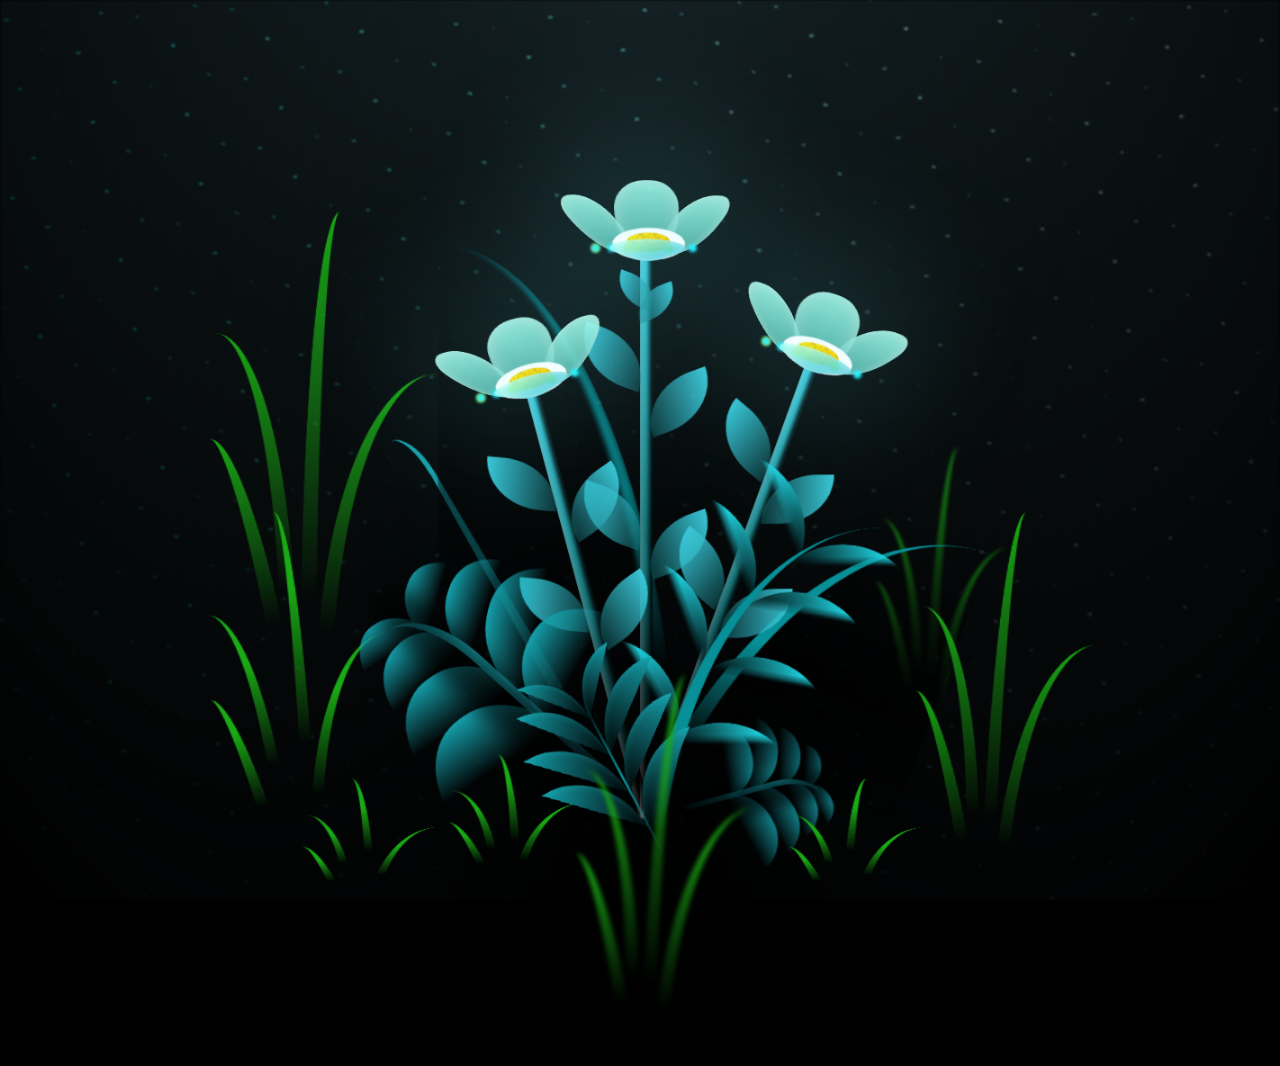
<file: index.html>
<!DOCTYPE html>
<html lang="en">
<head>
    <meta charset="UTF-8">
    <meta name="viewport" content="width=device-width, initial-scale=1.0">
    <title>Document</title>
    <link rel="stylesheet" href="style.css">
</head>
<body class="not-loaded">
    <div class="night"></div>
    <div class="flowers">
      <div class="flower flower--1">
        <div class="flower__leafs flower__leafs--1">
          <div class="flower__leaf flower__leaf--1"></div>
          <div class="flower__leaf flower__leaf--2"></div>
          <div class="flower__leaf flower__leaf--3"></div>
          <div class="flower__leaf flower__leaf--4"></div>
          <div class="flower__white-circle"></div>
  
          <div class="flower__light flower__light--1"></div>
          <div class="flower__light flower__light--2"></div>
          <div class="flower__light flower__light--3"></div>
          <div class="flower__light flower__light--4"></div>
          <div class="flower__light flower__light--5"></div>
          <div class="flower__light flower__light--6"></div>
          <div class="flower__light flower__light--7"></div>
          <div class="flower__light flower__light--8"></div>
  
        </div>
        <div class="flower__line">
          <div class="flower__line__leaf flower__line__leaf--1"></div>
          <div class="flower__line__leaf flower__line__leaf--2"></div>
          <div class="flower__line__leaf flower__line__leaf--3"></div>
          <div class="flower__line__leaf flower__line__leaf--4"></div>
          <div class="flower__line__leaf flower__line__leaf--5"></div>
          <div class="flower__line__leaf flower__line__leaf--6"></div>
        </div>
      </div>
  
      <div class="flower flower--2">
        <div class="flower__leafs flower__leafs--2">
          <div class="flower__leaf flower__leaf--1"></div>
          <div class="flower__leaf flower__leaf--2"></div>
          <div class="flower__leaf flower__leaf--3"></div>
          <div class="flower__leaf flower__leaf--4"></div>
          <div class="flower__white-circle"></div>
  
          <div class="flower__light flower__light--1"></div>
          <div class="flower__light flower__light--2"></div>
          <div class="flower__light flower__light--3"></div>
          <div class="flower__light flower__light--4"></div>
          <div class="flower__light flower__light--5"></div>
          <div class="flower__light flower__light--6"></div>
          <div class="flower__light flower__light--7"></div>
          <div class="flower__light flower__light--8"></div>
  
        </div>
        <div class="flower__line">
          <div class="flower__line__leaf flower__line__leaf--1"></div>
          <div class="flower__line__leaf flower__line__leaf--2"></div>
          <div class="flower__line__leaf flower__line__leaf--3"></div>
          <div class="flower__line__leaf flower__line__leaf--4"></div>
        </div>
      </div>
  
      <div class="flower flower--3">
        <div class="flower__leafs flower__leafs--3">
          <div class="flower__leaf flower__leaf--1"></div>
          <div class="flower__leaf flower__leaf--2"></div>
          <div class="flower__leaf flower__leaf--3"></div>
          <div class="flower__leaf flower__leaf--4"></div>
          <div class="flower__white-circle"></div>
  
          <div class="flower__light flower__light--1"></div>
          <div class="flower__light flower__light--2"></div>
          <div class="flower__light flower__light--3"></div>
          <div class="flower__light flower__light--4"></div>
          <div class="flower__light flower__light--5"></div>
          <div class="flower__light flower__light--6"></div>
          <div class="flower__light flower__light--7"></div>
          <div class="flower__light flower__light--8"></div>
  
        </div>
        <div class="flower__line">
          <div class="flower__line__leaf flower__line__leaf--1"></div>
          <div class="flower__line__leaf flower__line__leaf--2"></div>
          <div class="flower__line__leaf flower__line__leaf--3"></div>
          <div class="flower__line__leaf flower__line__leaf--4"></div>
        </div>
      </div>
  
      <div class="grow-ans" style="--d:1.2s">
        <div class="flower__g-long">
          <div class="flower__g-long__top"></div>
          <div class="flower__g-long__bottom"></div>
        </div>
      </div>
  
      <div class="growing-grass">
        <div class="flower__grass flower__grass--1">
          <div class="flower__grass--top"></div>
          <div class="flower__grass--bottom"></div>
          <div class="flower__grass__leaf flower__grass__leaf--1"></div>
          <div class="flower__grass__leaf flower__grass__leaf--2"></div>
          <div class="flower__grass__leaf flower__grass__leaf--3"></div>
          <div class="flower__grass__leaf flower__grass__leaf--4"></div>
          <div class="flower__grass__leaf flower__grass__leaf--5"></div>
          <div class="flower__grass__leaf flower__grass__leaf--6"></div>
          <div class="flower__grass__leaf flower__grass__leaf--7"></div>
          <div class="flower__grass__leaf flower__grass__leaf--8"></div>
          <div class="flower__grass__overlay"></div>
        </div>
      </div>
  
      <div class="growing-grass">
        <div class="flower__grass flower__grass--2">
          <div class="flower__grass--top"></div>
          <div class="flower__grass--bottom"></div>
          <div class="flower__grass__leaf flower__grass__leaf--1"></div>
          <div class="flower__grass__leaf flower__grass__leaf--2"></div>
          <div class="flower__grass__leaf flower__grass__leaf--3"></div>
          <div class="flower__grass__leaf flower__grass__leaf--4"></div>
          <div class="flower__grass__leaf flower__grass__leaf--5"></div>
          <div class="flower__grass__leaf flower__grass__leaf--6"></div>
          <div class="flower__grass__leaf flower__grass__leaf--7"></div>
          <div class="flower__grass__leaf flower__grass__leaf--8"></div>
          <div class="flower__grass__overlay"></div>
        </div>
      </div>
  
      <div class="grow-ans" style="--d:2.4s">
        <div class="flower__g-right flower__g-right--1">
          <div class="leaf"></div>
        </div>
      </div>
  
      <div class="grow-ans" style="--d:2.8s">
        <div class="flower__g-right flower__g-right--2">
          <div class="leaf"></div>
        </div>
      </div>
  
      <div class="grow-ans" style="--d:2.8s">
        <div class="flower__g-front">
          <div class="flower__g-front__leaf-wrapper flower__g-front__leaf-wrapper--1">
            <div class="flower__g-front__leaf"></div>
          </div>
          <div class="flower__g-front__leaf-wrapper flower__g-front__leaf-wrapper--2">
            <div class="flower__g-front__leaf"></div>
          </div>
          <div class="flower__g-front__leaf-wrapper flower__g-front__leaf-wrapper--3">
            <div class="flower__g-front__leaf"></div>
          </div>
          <div class="flower__g-front__leaf-wrapper flower__g-front__leaf-wrapper--4">
            <div class="flower__g-front__leaf"></div>
          </div>
          <div class="flower__g-front__leaf-wrapper flower__g-front__leaf-wrapper--5">
            <div class="flower__g-front__leaf"></div>
          </div>
          <div class="flower__g-front__leaf-wrapper flower__g-front__leaf-wrapper--6">
            <div class="flower__g-front__leaf"></div>
          </div>
          <div class="flower__g-front__leaf-wrapper flower__g-front__leaf-wrapper--7">
            <div class="flower__g-front__leaf"></div>
          </div>
          <div class="flower__g-front__leaf-wrapper flower__g-front__leaf-wrapper--8">
            <div class="flower__g-front__leaf"></div>
          </div>
          <div class="flower__g-front__line"></div>
        </div>
      </div>
  
      <div class="grow-ans" style="--d:3.2s">
        <div class="flower__g-fr">
          <div class="leaf"></div>
          <div class="flower__g-fr__leaf flower__g-fr__leaf--1"></div>
          <div class="flower__g-fr__leaf flower__g-fr__leaf--2"></div>
          <div class="flower__g-fr__leaf flower__g-fr__leaf--3"></div>
          <div class="flower__g-fr__leaf flower__g-fr__leaf--4"></div>
          <div class="flower__g-fr__leaf flower__g-fr__leaf--5"></div>
          <div class="flower__g-fr__leaf flower__g-fr__leaf--6"></div>
          <div class="flower__g-fr__leaf flower__g-fr__leaf--7"></div>
          <div class="flower__g-fr__leaf flower__g-fr__leaf--8"></div>
        </div>
      </div>
  
      <div class="long-g long-g--0">
        <div class="grow-ans" style="--d:3s">
          <div class="leaf leaf--0"></div>
        </div>
        <div class="grow-ans" style="--d:2.2s">
          <div class="leaf leaf--1"></div>
        </div>
        <div class="grow-ans" style="--d:3.4s">
          <div class="leaf leaf--2"></div>
        </div>
        <div class="grow-ans" style="--d:3.6s">
          <div class="leaf leaf--3"></div>
        </div>
      </div>
  
      <div class="long-g long-g--1">
        <div class="grow-ans" style="--d:3.6s">
          <div class="leaf leaf--0"></div>
        </div>
        <div class="grow-ans" style="--d:3.8s">
          <div class="leaf leaf--1"></div>
        </div>
        <div class="grow-ans" style="--d:4s">
          <div class="leaf leaf--2"></div>
        </div>
        <div class="grow-ans" style="--d:4.2s">
          <div class="leaf leaf--3"></div>
        </div>
      </div>
  
      <div class="long-g long-g--2">
        <div class="grow-ans" style="--d:4s">
          <div class="leaf leaf--0"></div>
        </div>
        <div class="grow-ans" style="--d:4.2s">
          <div class="leaf leaf--1"></div>
        </div>
        <div class="grow-ans" style="--d:4.4s">
          <div class="leaf leaf--2"></div>
        </div>
        <div class="grow-ans" style="--d:4.6s">
          <div class="leaf leaf--3"></div>
        </div>
      </div>
  
      <div class="long-g long-g--3">
        <div class="grow-ans" style="--d:4s">
          <div class="leaf leaf--0"></div>
        </div>
        <div class="grow-ans" style="--d:4.2s">
          <div class="leaf leaf--1"></div>
        </div>
        <div class="grow-ans" style="--d:3s">
          <div class="leaf leaf--2"></div>
        </div>
        <div class="grow-ans" style="--d:3.6s">
          <div class="leaf leaf--3"></div>
        </div>
      </div>
  
      <div class="long-g long-g--4">
        <div class="grow-ans" style="--d:4s">
          <div class="leaf leaf--0"></div>
        </div>
        <div class="grow-ans" style="--d:4.2s">
          <div class="leaf leaf--1"></div>
        </div>
        <div class="grow-ans" style="--d:3s">
          <div class="leaf leaf--2"></div>
        </div>
        <div class="grow-ans" style="--d:3.6s">
          <div class="leaf leaf--3"></div>
        </div>
      </div>
  
      <div class="long-g long-g--5">
        <div class="grow-ans" style="--d:4s">
          <div class="leaf leaf--0"></div>
        </div>
        <div class="grow-ans" style="--d:4.2s">
          <div class="leaf leaf--1"></div>
        </div>
        <div class="grow-ans" style="--d:3s">
          <div class="leaf leaf--2"></div>
        </div>
        <div class="grow-ans" style="--d:3.6s">
          <div class="leaf leaf--3"></div>
        </div>
      </div>
  
      <div class="long-g long-g--6">
        <div class="grow-ans" style="--d:4.2s">
          <div class="leaf leaf--0"></div>
        </div>
        <div class="grow-ans" style="--d:4.4s">
          <div class="leaf leaf--1"></div>
        </div>
        <div class="grow-ans" style="--d:4.6s">
          <div class="leaf leaf--2"></div>
        </div>
        <div class="grow-ans" style="--d:4.8s">
          <div class="leaf leaf--3"></div>
        </div>
      </div>
  
      <div class="long-g long-g--7">
        <div class="grow-ans" style="--d:3s">
          <div class="leaf leaf--0"></div>
        </div>
        <div class="grow-ans" style="--d:3.2s">
          <div class="leaf leaf--1"></div>
        </div>
        <div class="grow-ans" style="--d:3.5s">
          <div class="leaf leaf--2"></div>
        </div>
        <div class="grow-ans" style="--d:3.6s">
          <div class="leaf leaf--3"></div>
        </div>
      </div>
    </div>
    <script src="script.js"></script>
  </body>
</html>
</file>
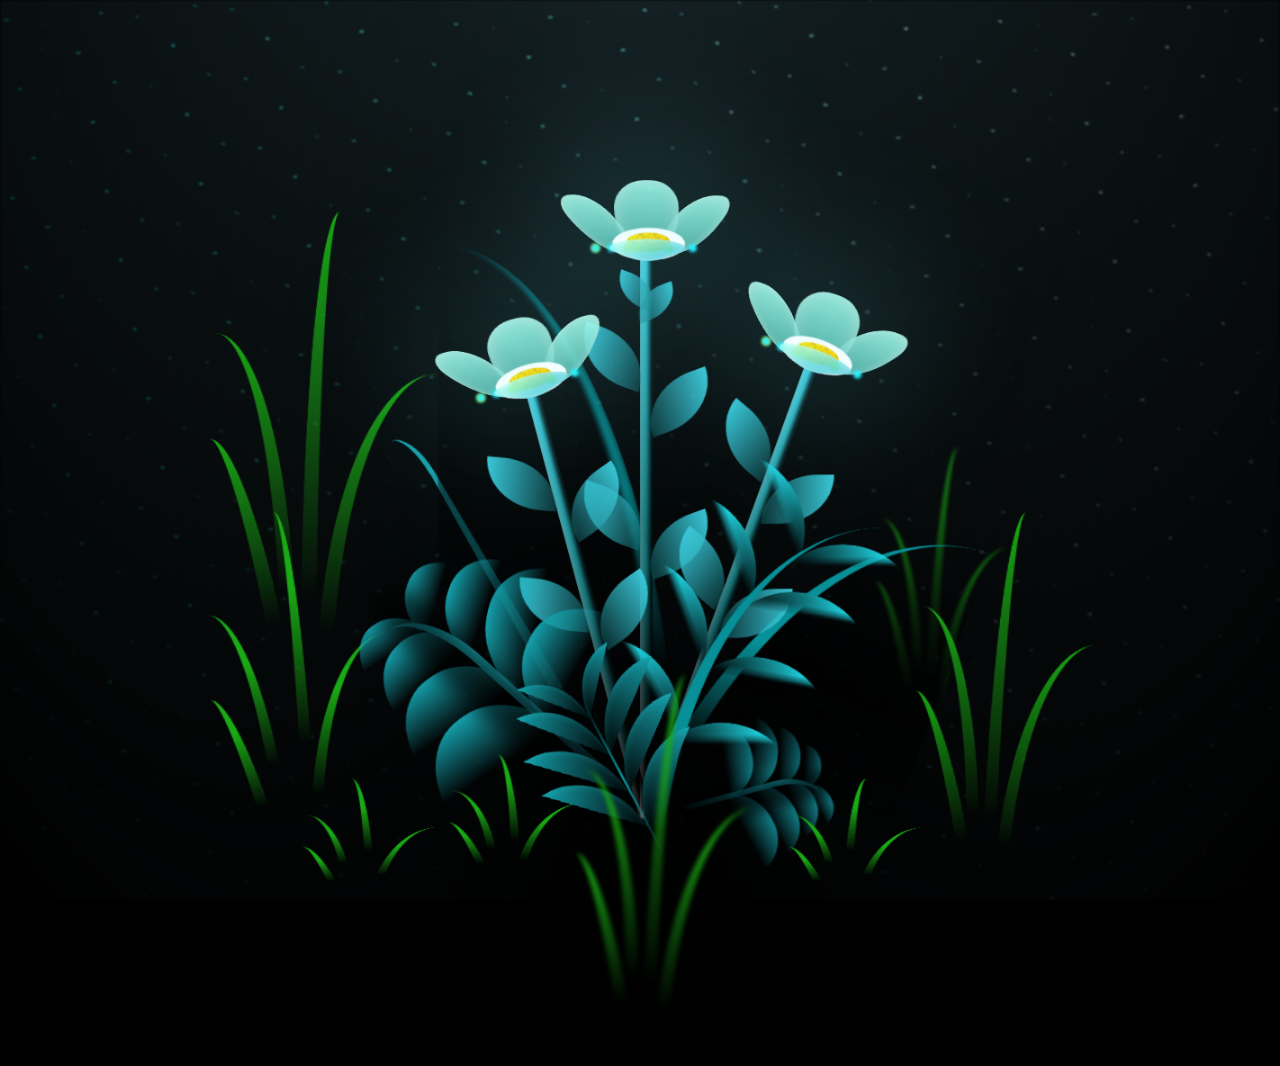
<file: Flower.html>
<!DOCTYPE html>
<html lang="en">
<head>
    <meta charset="UTF-8">
    <meta name="viewport" content="width=device-width, initial-scale=1.0">
    <title>Document</title>
    <link rel="stylesheet" href="style.css">
</head>
<body class="not-loaded">
    <div class="night"></div>
    <div class="flowers">
      <div class="flower flower--1">
        <div class="flower__leafs flower__leafs--1">
          <div class="flower__leaf flower__leaf--1"></div>
          <div class="flower__leaf flower__leaf--2"></div>
          <div class="flower__leaf flower__leaf--3"></div>
          <div class="flower__leaf flower__leaf--4"></div>
          <div class="flower__white-circle"></div>
  
          <div class="flower__light flower__light--1"></div>
          <div class="flower__light flower__light--2"></div>
          <div class="flower__light flower__light--3"></div>
          <div class="flower__light flower__light--4"></div>
          <div class="flower__light flower__light--5"></div>
          <div class="flower__light flower__light--6"></div>
          <div class="flower__light flower__light--7"></div>
          <div class="flower__light flower__light--8"></div>
  
        </div>
        <div class="flower__line">
          <div class="flower__line__leaf flower__line__leaf--1"></div>
          <div class="flower__line__leaf flower__line__leaf--2"></div>
          <div class="flower__line__leaf flower__line__leaf--3"></div>
          <div class="flower__line__leaf flower__line__leaf--4"></div>
          <div class="flower__line__leaf flower__line__leaf--5"></div>
          <div class="flower__line__leaf flower__line__leaf--6"></div>
        </div>
      </div>
  
      <div class="flower flower--2">
        <div class="flower__leafs flower__leafs--2">
          <div class="flower__leaf flower__leaf--1"></div>
          <div class="flower__leaf flower__leaf--2"></div>
          <div class="flower__leaf flower__leaf--3"></div>
          <div class="flower__leaf flower__leaf--4"></div>
          <div class="flower__white-circle"></div>
  
          <div class="flower__light flower__light--1"></div>
          <div class="flower__light flower__light--2"></div>
          <div class="flower__light flower__light--3"></div>
          <div class="flower__light flower__light--4"></div>
          <div class="flower__light flower__light--5"></div>
          <div class="flower__light flower__light--6"></div>
          <div class="flower__light flower__light--7"></div>
          <div class="flower__light flower__light--8"></div>
  
        </div>
        <div class="flower__line">
          <div class="flower__line__leaf flower__line__leaf--1"></div>
          <div class="flower__line__leaf flower__line__leaf--2"></div>
          <div class="flower__line__leaf flower__line__leaf--3"></div>
          <div class="flower__line__leaf flower__line__leaf--4"></div>
        </div>
      </div>
  
      <div class="flower flower--3">
        <div class="flower__leafs flower__leafs--3">
          <div class="flower__leaf flower__leaf--1"></div>
          <div class="flower__leaf flower__leaf--2"></div>
          <div class="flower__leaf flower__leaf--3"></div>
          <div class="flower__leaf flower__leaf--4"></div>
          <div class="flower__white-circle"></div>
  
          <div class="flower__light flower__light--1"></div>
          <div class="flower__light flower__light--2"></div>
          <div class="flower__light flower__light--3"></div>
          <div class="flower__light flower__light--4"></div>
          <div class="flower__light flower__light--5"></div>
          <div class="flower__light flower__light--6"></div>
          <div class="flower__light flower__light--7"></div>
          <div class="flower__light flower__light--8"></div>
  
        </div>
        <div class="flower__line">
          <div class="flower__line__leaf flower__line__leaf--1"></div>
          <div class="flower__line__leaf flower__line__leaf--2"></div>
          <div class="flower__line__leaf flower__line__leaf--3"></div>
          <div class="flower__line__leaf flower__line__leaf--4"></div>
        </div>
      </div>
  
      <div class="grow-ans" style="--d:1.2s">
        <div class="flower__g-long">
          <div class="flower__g-long__top"></div>
          <div class="flower__g-long__bottom"></div>
        </div>
      </div>
  
      <div class="growing-grass">
        <div class="flower__grass flower__grass--1">
          <div class="flower__grass--top"></div>
          <div class="flower__grass--bottom"></div>
          <div class="flower__grass__leaf flower__grass__leaf--1"></div>
          <div class="flower__grass__leaf flower__grass__leaf--2"></div>
          <div class="flower__grass__leaf flower__grass__leaf--3"></div>
          <div class="flower__grass__leaf flower__grass__leaf--4"></div>
          <div class="flower__grass__leaf flower__grass__leaf--5"></div>
          <div class="flower__grass__leaf flower__grass__leaf--6"></div>
          <div class="flower__grass__leaf flower__grass__leaf--7"></div>
          <div class="flower__grass__leaf flower__grass__leaf--8"></div>
          <div class="flower__grass__overlay"></div>
        </div>
      </div>
  
      <div class="growing-grass">
        <div class="flower__grass flower__grass--2">
          <div class="flower__grass--top"></div>
          <div class="flower__grass--bottom"></div>
          <div class="flower__grass__leaf flower__grass__leaf--1"></div>
          <div class="flower__grass__leaf flower__grass__leaf--2"></div>
          <div class="flower__grass__leaf flower__grass__leaf--3"></div>
          <div class="flower__grass__leaf flower__grass__leaf--4"></div>
          <div class="flower__grass__leaf flower__grass__leaf--5"></div>
          <div class="flower__grass__leaf flower__grass__leaf--6"></div>
          <div class="flower__grass__leaf flower__grass__leaf--7"></div>
          <div class="flower__grass__leaf flower__grass__leaf--8"></div>
          <div class="flower__grass__overlay"></div>
        </div>
      </div>
  
      <div class="grow-ans" style="--d:2.4s">
        <div class="flower__g-right flower__g-right--1">
          <div class="leaf"></div>
        </div>
      </div>
  
      <div class="grow-ans" style="--d:2.8s">
        <div class="flower__g-right flower__g-right--2">
          <div class="leaf"></div>
        </div>
      </div>
  
      <div class="grow-ans" style="--d:2.8s">
        <div class="flower__g-front">
          <div class="flower__g-front__leaf-wrapper flower__g-front__leaf-wrapper--1">
            <div class="flower__g-front__leaf"></div>
          </div>
          <div class="flower__g-front__leaf-wrapper flower__g-front__leaf-wrapper--2">
            <div class="flower__g-front__leaf"></div>
          </div>
          <div class="flower__g-front__leaf-wrapper flower__g-front__leaf-wrapper--3">
            <div class="flower__g-front__leaf"></div>
          </div>
          <div class="flower__g-front__leaf-wrapper flower__g-front__leaf-wrapper--4">
            <div class="flower__g-front__leaf"></div>
          </div>
          <div class="flower__g-front__leaf-wrapper flower__g-front__leaf-wrapper--5">
            <div class="flower__g-front__leaf"></div>
          </div>
          <div class="flower__g-front__leaf-wrapper flower__g-front__leaf-wrapper--6">
            <div class="flower__g-front__leaf"></div>
          </div>
          <div class="flower__g-front__leaf-wrapper flower__g-front__leaf-wrapper--7">
            <div class="flower__g-front__leaf"></div>
          </div>
          <div class="flower__g-front__leaf-wrapper flower__g-front__leaf-wrapper--8">
            <div class="flower__g-front__leaf"></div>
          </div>
          <div class="flower__g-front__line"></div>
        </div>
      </div>
  
      <div class="grow-ans" style="--d:3.2s">
        <div class="flower__g-fr">
          <div class="leaf"></div>
          <div class="flower__g-fr__leaf flower__g-fr__leaf--1"></div>
          <div class="flower__g-fr__leaf flower__g-fr__leaf--2"></div>
          <div class="flower__g-fr__leaf flower__g-fr__leaf--3"></div>
          <div class="flower__g-fr__leaf flower__g-fr__leaf--4"></div>
          <div class="flower__g-fr__leaf flower__g-fr__leaf--5"></div>
          <div class="flower__g-fr__leaf flower__g-fr__leaf--6"></div>
          <div class="flower__g-fr__leaf flower__g-fr__leaf--7"></div>
          <div class="flower__g-fr__leaf flower__g-fr__leaf--8"></div>
        </div>
      </div>
  
      <div class="long-g long-g--0">
        <div class="grow-ans" style="--d:3s">
          <div class="leaf leaf--0"></div>
        </div>
        <div class="grow-ans" style="--d:2.2s">
          <div class="leaf leaf--1"></div>
        </div>
        <div class="grow-ans" style="--d:3.4s">
          <div class="leaf leaf--2"></div>
        </div>
        <div class="grow-ans" style="--d:3.6s">
          <div class="leaf leaf--3"></div>
        </div>
      </div>
  
      <div class="long-g long-g--1">
        <div class="grow-ans" style="--d:3.6s">
          <div class="leaf leaf--0"></div>
        </div>
        <div class="grow-ans" style="--d:3.8s">
          <div class="leaf leaf--1"></div>
        </div>
        <div class="grow-ans" style="--d:4s">
          <div class="leaf leaf--2"></div>
        </div>
        <div class="grow-ans" style="--d:4.2s">
          <div class="leaf leaf--3"></div>
        </div>
      </div>
  
      <div class="long-g long-g--2">
        <div class="grow-ans" style="--d:4s">
          <div class="leaf leaf--0"></div>
        </div>
        <div class="grow-ans" style="--d:4.2s">
          <div class="leaf leaf--1"></div>
        </div>
        <div class="grow-ans" style="--d:4.4s">
          <div class="leaf leaf--2"></div>
        </div>
        <div class="grow-ans" style="--d:4.6s">
          <div class="leaf leaf--3"></div>
        </div>
      </div>
  
      <div class="long-g long-g--3">
        <div class="grow-ans" style="--d:4s">
          <div class="leaf leaf--0"></div>
        </div>
        <div class="grow-ans" style="--d:4.2s">
          <div class="leaf leaf--1"></div>
        </div>
        <div class="grow-ans" style="--d:3s">
          <div class="leaf leaf--2"></div>
        </div>
        <div class="grow-ans" style="--d:3.6s">
          <div class="leaf leaf--3"></div>
        </div>
      </div>
  
      <div class="long-g long-g--4">
        <div class="grow-ans" style="--d:4s">
          <div class="leaf leaf--0"></div>
        </div>
        <div class="grow-ans" style="--d:4.2s">
          <div class="leaf leaf--1"></div>
        </div>
        <div class="grow-ans" style="--d:3s">
          <div class="leaf leaf--2"></div>
        </div>
        <div class="grow-ans" style="--d:3.6s">
          <div class="leaf leaf--3"></div>
        </div>
      </div>
  
      <div class="long-g long-g--5">
        <div class="grow-ans" style="--d:4s">
          <div class="leaf leaf--0"></div>
        </div>
        <div class="grow-ans" style="--d:4.2s">
          <div class="leaf leaf--1"></div>
        </div>
        <div class="grow-ans" style="--d:3s">
          <div class="leaf leaf--2"></div>
        </div>
        <div class="grow-ans" style="--d:3.6s">
          <div class="leaf leaf--3"></div>
        </div>
      </div>
  
      <div class="long-g long-g--6">
        <div class="grow-ans" style="--d:4.2s">
          <div class="leaf leaf--0"></div>
        </div>
        <div class="grow-ans" style="--d:4.4s">
          <div class="leaf leaf--1"></div>
        </div>
        <div class="grow-ans" style="--d:4.6s">
          <div class="leaf leaf--2"></div>
        </div>
        <div class="grow-ans" style="--d:4.8s">
          <div class="leaf leaf--3"></div>
        </div>
      </div>
  
      <div class="long-g long-g--7">
        <div class="grow-ans" style="--d:3s">
          <div class="leaf leaf--0"></div>
        </div>
        <div class="grow-ans" style="--d:3.2s">
          <div class="leaf leaf--1"></div>
        </div>
        <div class="grow-ans" style="--d:3.5s">
          <div class="leaf leaf--2"></div>
        </div>
        <div class="grow-ans" style="--d:3.6s">
          <div class="leaf leaf--3"></div>
        </div>
      </div>
    </div>
    <script src="script.js"></script>
  </body>
</html>
</file>
<file: style.css>
*, *::after, *::before {
    padding: 0;
    margin: 0;
    box-sizing: border-box;
}
:root {
    --dark-color: #000;
}
body {
    display: flex;
    align-items: flex-end;
    justify-content: center;
    min-height: 100vh;
    background-color: var(--dark-color);
    overflow: hidden;
    perspective: 1000px;
}
.night {
    position: fixed;
    left: 50%;
    top: 0;
    transform: translateX(-50%);
    width: 100%;
    height: 100%;
    filter: blur(0.1vmin);
    background-image: radial-gradient(ellipse at top, transparent 0%, var(--dark-color)), radial-gradient(ellipse at bottom, var(--dark-color), rgba(145, 233, 255, 0.2)), repeating-linear-gradient(220deg, #000 0px, #000 19px, transparent 19px, transparent 22px), repeating-linear-gradient(189deg, #000 0px, #000 19px, transparent 19px, transparent 22px), repeating-linear-gradient(148deg, #000 0px, #000 19px, transparent 19px, transparent 22px), linear-gradient(90deg, #00fffa, #f0f0f0);
}
.flowers {
    position: relative;
    transform: scale(0.9);
}
.flower {
    position: absolute;
    bottom: 10vmin;
    transform-origin: bottom center;
    z-index: 10;
    --fl-speed: 0.8s;
}
.flower--1 {
    animation: moving-flower-1 4s linear infinite;
}
.flower--1 .flower__line {
    height: 70vmin;
    animation-delay: 0.3s;
}
.flower--1 .flower__line__leaf--1 {
    animation: blooming-leaf-right var(--fl-speed) 1.6s backwards;
}
.flower--1 .flower__line__leaf--2 {
    animation: blooming-leaf-right var(--fl-speed) 1.4s backwards;
}
.flower--1 .flower__line__leaf--3 {
    animation: blooming-leaf-left var(--fl-speed) 1.2s backwards;
}
.flower--1 .flower__line__leaf--4 {
    animation: blooming-leaf-left var(--fl-speed) 1s backwards;
}
.flower--1 .flower__line__leaf--5 {
    animation: blooming-leaf-right var(--fl-speed) 1.8s backwards;
}
.flower--1 .flower__line__leaf--6 {
    animation: blooming-leaf-left var(--fl-speed) 2s backwards;
}
.flower--2 {
    left: 50%;
    transform: rotate(20deg);
    animation: moving-flower-2 4s linear infinite;
}
.flower--2 .flower__line {
    height: 60vmin;
    animation-delay: 0.6s;
}
.flower--2 .flower__line__leaf--1 {
    animation: blooming-leaf-right var(--fl-speed) 1.9s backwards;
}
.flower--2 .flower__line__leaf--2 {
    animation: blooming-leaf-right var(--fl-speed) 1.7s backwards;
}
.flower--2 .flower__line__leaf--3 {
    animation: blooming-leaf-left var(--fl-speed) 1.5s backwards;
}
.flower--2 .flower__line__leaf--4 {
    animation: blooming-leaf-left var(--fl-speed) 1.3s backwards;
}
.flower--3 {
    left: 50%;
    transform: rotate(-15deg);
    animation: moving-flower-3 4s linear infinite;
}
.flower--3 .flower__line {
    animation-delay: 0.9s;
}
.flower--3 .flower__line__leaf--1 {
    animation: blooming-leaf-right var(--fl-speed) 2.5s backwards;
}
.flower--3 .flower__line__leaf--2 {
    animation: blooming-leaf-right var(--fl-speed) 2.3s backwards;
}
.flower--3 .flower__line__leaf--3 {
    animation: blooming-leaf-left var(--fl-speed) 2.1s backwards;
}
.flower--3 .flower__line__leaf--4 {
    animation: blooming-leaf-left var(--fl-speed) 1.9s backwards;
}
.flower__leafs {
    position: relative;
    animation: blooming-flower 2s backwards;
}
.flower__leafs--1 {
    animation-delay: 1.1s;
}
.flower__leafs--2 {
    animation-delay: 1.4s;
}
.flower__leafs--3 {
    animation-delay: 1.7s;
}
.flower__leafs::after {
    content: "";
    position: absolute;
    left: 0;
    top: 0;
    transform: translate(-50%, -100%);
    width: 8vmin;
    height: 8vmin;
    background-color: #6bf0ff;
    filter: blur(10vmin);
}
.flower__leaf {
    position: absolute;
    bottom: 0;
    left: 50%;
    width: 8vmin;
    height: 11vmin;
    border-radius: 51% 49% 47% 53% / 44% 45% 55% 69%;
    background-color: #a7ffee;
    background-image: linear-gradient(to top, #54b8aa, #a7ffee);
    transform-origin: bottom center;
    opacity: 0.9;
    box-shadow: inset 0 0 2vmin rgba(255, 255, 255, 0.5);
}
.flower__leaf--1 {
    transform: translate(-10%, 1%) rotateY(40deg) rotateX(-50deg);
}
.flower__leaf--2 {
    transform: translate(-50%, -4%) rotateX(40deg);
}
.flower__leaf--3 {
    transform: translate(-90%, 0%) rotateY(45deg) rotateX(50deg);
}
.flower__leaf--4 {
    width: 8vmin;
    height: 8vmin;
    transform-origin: bottom left;
    border-radius: 4vmin 10vmin 4vmin 4vmin;
    transform: translate(0%, 18%) rotateX(70deg) rotate(-43deg);
    background-image: linear-gradient(to top, #39c6d6, #a7ffee);
    z-index: 1;
    opacity: 0.8;
}
.flower__white-circle {
    position: absolute;
    left: -3.5vmin;
    top: -3vmin;
    width: 9vmin;
    height: 4vmin;
    border-radius: 50%;
    background-color: #fff;
}
.flower__white-circle::after {
    content: "";
    position: absolute;
    left: 50%;
    top: 45%;
    transform: translate(-50%, -50%);
    width: 60%;
    height: 60%;
    border-radius: inherit;
    background-image: repeating-linear-gradient(135deg, rgba(0, 0, 0, 0.03) 0px, rgba(0, 0, 0, 0.03) 1px, transparent 1px, transparent 12px), repeating-linear-gradient(45deg, rgba(0, 0, 0, 0.03) 0px, rgba(0, 0, 0, 0.03) 1px, transparent 1px, transparent 12px), repeating-linear-gradient(67.5deg, rgba(0, 0, 0, 0.03) 0px, rgba(0, 0, 0, 0.03) 1px, transparent 1px, transparent 12px), repeating-linear-gradient(135deg, rgba(0, 0, 0, 0.03) 0px, rgba(0, 0, 0, 0.03) 1px, transparent 1px, transparent 12px), repeating-linear-gradient(45deg, rgba(0, 0, 0, 0.03) 0px, rgba(0, 0, 0, 0.03) 1px, transparent 1px, transparent 12px), repeating-linear-gradient(112.5deg, rgba(0, 0, 0, 0.03) 0px, rgba(0, 0, 0, 0.03) 1px, transparent 1px, transparent 12px), repeating-linear-gradient(112.5deg, rgba(0, 0, 0, 0.03) 0px, rgba(0, 0, 0, 0.03) 1px, transparent 1px, transparent 12px), repeating-linear-gradient(45deg, rgba(0, 0, 0, 0.03) 0px, rgba(0, 0, 0, 0.03) 1px, transparent 1px, transparent 12px), repeating-linear-gradient(22.5deg, rgba(0, 0, 0, 0.03) 0px, rgba(0, 0, 0, 0.03) 1px, transparent 1px, transparent 12px), repeating-linear-gradient(45deg, rgba(0, 0, 0, 0.03) 0px, rgba(0, 0, 0, 0.03) 1px, transparent 1px, transparent 12px), repeating-linear-gradient(22.5deg, rgba(0, 0, 0, 0.03) 0px, rgba(0, 0, 0, 0.03) 1px, transparent 1px, transparent 12px), repeating-linear-gradient(135deg, rgba(0, 0, 0, 0.03) 0px, rgba(0, 0, 0, 0.03) 1px, transparent 1px, transparent 12px), repeating-linear-gradient(157.5deg, rgba(0, 0, 0, 0.03) 0px, rgba(0, 0, 0, 0.03) 1px, transparent 1px, transparent 12px), repeating-linear-gradient(67.5deg, rgba(0, 0, 0, 0.03) 0px, rgba(0, 0, 0, 0.03) 1px, transparent 1px, transparent 12px), repeating-linear-gradient(67.5deg, rgba(0, 0, 0, 0.03) 0px, rgba(0, 0, 0, 0.03) 1px, transparent 1px, transparent 12px), linear-gradient(90deg, #ffeb12, #ffce00);
}
.flower__line {
    height: 55vmin;
    width: 1.5vmin;
    background-image: linear-gradient(to left, #000, transparent, rgba(255, 255, 255, 0.2)), linear-gradient(to top, transparent 10%, #14757a, #39c6d6);
    box-shadow: inset 0 0 2px rgba(0, 0, 0, 0.5);
    animation: grow-flower-tree 4s backwards;
}
.flower__line__leaf {
    --w: 7vmin;
    --h: calc(var(--w) + 2vmin);
    position: absolute;
    top: 20%;
    left: 90%;
    width: var(--w);
    height: var(--h);
    border-top-right-radius: var(--h);
    border-bottom-left-radius: var(--h);
    background-image: linear-gradient(to top, rgba(20, 117, 122, 0.4), #39c6d6);
}
.flower__line__leaf--1 {
    transform: rotate(70deg) rotateY(30deg);
}
.flower__line__leaf--2 {
    top: 45%;
    transform: rotate(70deg) rotateY(30deg);
}
.flower__line__leaf--3, .flower__line__leaf--4, .flower__line__leaf--6 {
    border-top-right-radius: 0;
    border-bottom-left-radius: 0;
    border-top-left-radius: var(--h);
    border-bottom-right-radius: var(--h);
    left: -460%;
    top: 12%;
    transform: rotate(-70deg) rotateY(30deg);
}
.flower__line__leaf--4 {
    top: 40%;
}
.flower__line__leaf--5 {
    top: 0;
    transform-origin: left;
    transform: rotate(70deg) rotateY(30deg) scale(0.6);
}
.flower__line__leaf--6 {
    top: -2%;
    left: -450%;
    transform-origin: right;
    transform: rotate(-70deg) rotateY(30deg) scale(0.6);
}
.flower__light {
    position: absolute;
    bottom: 0vmin;
    width: 1vmin;
    height: 1vmin;
    background-color: #fffb00;
    border-radius: 50%;
    filter: blur(0.2vmin);
    animation: light-ans 4s linear infinite backwards;
}
.flower__light:nth-child(odd) {
    background-color: #23f0ff;
}
.flower__light--1 {
    left: -2vmin;
    animation-delay: 1s;
}
.flower__light--2 {
    left: 3vmin;
    animation-delay: 0.5s;
}
.flower__light--3 {
    left: -6vmin;
    animation-delay: 0.3s;
}
.flower__light--4 {
    left: 6vmin;
    animation-delay: 0.9s;
}
.flower__light--5 {
    left: -1vmin;
    animation-delay: 1.5s;
}
.flower__light--6 {
    left: -4vmin;
    animation-delay: 3s;
}
.flower__light--7 {
    left: 3vmin;
    animation-delay: 2s;
}
.flower__light--8 {
    left: -6vmin;
    animation-delay: 3.5s;
}
.flower__grass {
    --c: #159faa;
    --line-w: 1.5vmin;
    position: absolute;
    bottom: 12vmin;
    left: -7vmin;
    display: flex;
    flex-direction: column;
    align-items: flex-end;
    z-index: 20;
    transform-origin: bottom center;
    transform: rotate(-48deg) rotateY(40deg);
}
.flower__grass--1 {
    animation: moving-grass 2s linear infinite;
}
.flower__grass--2 {
    left: 2vmin;
    bottom: 10vmin;
    transform: scale(0.5) rotate(75deg) rotateX(10deg) rotateY(-200deg);
    opacity: 0.8;
    z-index: 0;
    animation: moving-grass--2 1.5s linear infinite;
}
.flower__grass--top {
    width: 7vmin;
    height: 10vmin;
    border-top-right-radius: 100%;
    border-right: var(--line-w) solid var(--c);
    transform-origin: bottom center;
    transform: rotate(-2deg);
}
.flower__grass--bottom {
    margin-top: -2px;
    width: var(--line-w);
    height: 25vmin;
    background-image: linear-gradient(to top, transparent, var(--c));
}
.flower__grass__leaf {
    --size: 10vmin;
    position: absolute;
    width: calc(var(--size) * 2.1);
    height: var(--size);
    border-top-left-radius: var(--size);
    border-top-right-radius: var(--size);
    background-image: linear-gradient(to top, transparent, transparent 30%, var(--c));
    z-index: 100;
}
.flower__grass__leaf--1 {
    top: -6%;
    left: 30%;
    --size: 6vmin;
    transform: rotate(-20deg);
    animation: growing-grass-ans--1 2s 2.6s backwards;
}
@keyframes growing-grass-ans--1 {
    0% {
        transform-origin: bottom left;
        transform: rotate(-20deg) scale(0);
   }
}
.flower__grass__leaf--2 {
    top: -5%;
    left: -110%;
    --size: 6vmin;
    transform: rotate(10deg);
    animation: growing-grass-ans--2 2s 2.4s linear backwards;
}
@keyframes growing-grass-ans--2 {
    0% {
        transform-origin: bottom right;
        transform: rotate(10deg) scale(0);
   }
}
.flower__grass__leaf--3 {
    top: 5%;
    left: 60%;
    --size: 8vmin;
    transform: rotate(-18deg) rotateX(-20deg);
    animation: growing-grass-ans--3 2s 2.2s linear backwards;
}
@keyframes growing-grass-ans--3 {
    0% {
        transform-origin: bottom left;
        transform: rotate(-18deg) rotateX(-20deg) scale(0);
   }
}
.flower__grass__leaf--4 {
    top: 6%;
    left: -135%;
    --size: 8vmin;
    transform: rotate(2deg);
    animation: growing-grass-ans--4 2s 2s linear backwards;
}
@keyframes growing-grass-ans--4 {
    0% {
        transform-origin: bottom right;
        transform: rotate(2deg) scale(0);
   }
}
.flower__grass__leaf--5 {
    top: 20%;
    left: 60%;
    --size: 10vmin;
    transform: rotate(-24deg) rotateX(-20deg);
    animation: growing-grass-ans--5 2s 1.8s linear backwards;
}
@keyframes growing-grass-ans--5 {
    0% {
        transform-origin: bottom left;
        transform: rotate(-24deg) rotateX(-20deg) scale(0);
   }
}
.flower__grass__leaf--6 {
    top: 22%;
    left: -180%;
    --size: 10vmin;
    transform: rotate(10deg);
    animation: growing-grass-ans--6 2s 1.6s linear backwards;
}
@keyframes growing-grass-ans--6 {
    0% {
        transform-origin: bottom right;
        transform: rotate(10deg) scale(0);
   }
}
.flower__grass__leaf--7 {
    top: 39%;
    left: 70%;
    --size: 10vmin;
    transform: rotate(-10deg);
    animation: growing-grass-ans--7 2s 1.4s linear backwards;
}
@keyframes growing-grass-ans--7 {
    0% {
        transform-origin: bottom left;
        transform: rotate(-10deg) scale(0);
   }
}
.flower__grass__leaf--8 {
    top: 40%;
    left: -215%;
    --size: 11vmin;
    transform: rotate(10deg);
    animation: growing-grass-ans--8 2s 1.2s linear backwards;
}
@keyframes growing-grass-ans--8 {
    0% {
        transform-origin: bottom right;
        transform: rotate(10deg) scale(0);
   }
}
.flower__grass__overlay {
    position: absolute;
    top: -10%;
    right: 0%;
    width: 100%;
    height: 100%;
    background-color: rgba(0, 0, 0, 0.6);
    filter: blur(1.5vmin);
    z-index: 100;
}
.flower__g-long {
    --w: 2vmin;
    --h: 6vmin;
    --c: #159faa;
    position: absolute;
    bottom: 10vmin;
    left: -3vmin;
    transform-origin: bottom center;
    transform: rotate(-30deg) rotateY(-20deg);
    display: flex;
    flex-direction: column;
    align-items: flex-end;
    animation: flower-g-long-ans 3s linear infinite;
}
@keyframes flower-g-long-ans {
    0%, 100% {
        transform: rotate(-30deg) rotateY(-20deg);
   }
    50% {
        transform: rotate(-32deg) rotateY(-20deg);
   }
}
.flower__g-long__top {
    top: calc(var(--h) * -1);
    width: calc(var(--w) + 1vmin);
    height: var(--h);
    border-top-right-radius: 100%;
    border-right: 0.7vmin solid var(--c);
    transform: translate(-0.7vmin, 1vmin);
}
.flower__g-long__bottom {
    width: var(--w);
    height: 50vmin;
    transform-origin: bottom center;
    background-image: linear-gradient(to top, transparent 30%, var(--c));
    box-shadow: inset 0 0 2px rgba(0, 0, 0, 0.5);
    clip-path: polygon(35% 0, 65% 1%, 100% 100%, 0% 100%);
}
.flower__g-right {
    position: absolute;
    bottom: 6vmin;
    left: -2vmin;
    transform-origin: bottom left;
    transform: rotate(20deg);
}
.flower__g-right .leaf {
    width: 30vmin;
    height: 50vmin;
    border-top-left-radius: 100%;
    border-left: 2vmin solid #079097;
    background-image: linear-gradient(to bottom, transparent, var(--dark-color) 60%);
    -webkit-mask-image: linear-gradient(to top, transparent 30%, #079097 60%);
}
.flower__g-right--1 {
    animation: flower-g-right-ans 2.5s linear infinite;
}
.flower__g-right--2 {
    left: 5vmin;
    transform: rotateY(-180deg);
    animation: flower-g-right-ans--2 3s linear infinite;
}
.flower__g-right--2 .leaf {
    height: 75vmin;
    filter: blur(0.3vmin);
    opacity: 0.8;
}
@keyframes flower-g-right-ans {
    0%, 100% {
        transform: rotate(20deg);
   }
    50% {
        transform: rotate(24deg) rotateX(-20deg);
   }
}
@keyframes flower-g-right-ans--2 {
    0%, 100% {
        transform: rotateY(-180deg) rotate(0deg) rotateX(-20deg);
   }
    50% {
        transform: rotateY(-180deg) rotate(6deg) rotateX(-20deg);
   }
}
.flower__g-front {
    position: absolute;
    bottom: 6vmin;
    left: 2.5vmin;
    z-index: 100;
    transform-origin: bottom center;
    transform: rotate(-28deg) rotateY(30deg) scale(1.04);
    animation: flower__g-front-ans 2s linear infinite;
}
@keyframes flower__g-front-ans {
    0%, 100% {
        transform: rotate(-28deg) rotateY(30deg) scale(1.04);
   }
    50% {
        transform: rotate(-35deg) rotateY(40deg) scale(1.04);
   }
}
.flower__g-front__line {
    width: 0.3vmin;
    height: 20vmin;
    background-image: linear-gradient(to top, transparent, #079097, transparent 100%);
    position: relative;
}
.flower__g-front__leaf-wrapper {
    position: absolute;
    top: 0;
    left: 0;
    transform-origin: bottom left;
    transform: rotate(10deg);
}
.flower__g-front__leaf-wrapper:nth-child(even) {
    left: 0vmin;
    transform: rotateY(-180deg) rotate(5deg);
    animation: flower__g-front__leaf-left-ans 1s ease-in backwards;
}
.flower__g-front__leaf-wrapper:nth-child(odd) {
    animation: flower__g-front__leaf-ans 1s ease-in backwards;
}
.flower__g-front__leaf-wrapper--1 {
    top: -8vmin;
    transform: scale(0.7);
    animation: flower__g-front__leaf-ans 1s 5.5s ease-in backwards !important;
}
.flower__g-front__leaf-wrapper--2 {
    top: -8vmin;
    transform: rotateY(-180deg) scale(0.7) !important;
    animation: flower__g-front__leaf-left-ans-2 1s 4.6s ease-in backwards !important;
}
.flower__g-front__leaf-wrapper--3 {
    top: -3vmin;
    animation: flower__g-front__leaf-ans 1s 4.6s ease-in backwards;
}
.flower__g-front__leaf-wrapper--4 {
    top: -3vmin;
    transform: rotateY(-180deg) scale(0.9) !important;
    animation: flower__g-front__leaf-left-ans-2 1s 4.6s ease-in backwards !important;
}
@keyframes flower__g-front__leaf-left-ans-2 {
    0% {
        transform: rotateY(-180deg) scale(0);
   }
}
.flower__g-front__leaf-wrapper--5, .flower__g-front__leaf-wrapper--6 {
    top: 2vmin;
}
.flower__g-front__leaf-wrapper--7, .flower__g-front__leaf-wrapper--8 {
    top: 6.5vmin;
}
.flower__g-front__leaf-wrapper--2 {
    animation-delay: 5.2s !important;
}
.flower__g-front__leaf-wrapper--3 {
    animation-delay: 4.9s !important;
}
.flower__g-front__leaf-wrapper--5 {
    animation-delay: 4.3s !important;
}
.flower__g-front__leaf-wrapper--6 {
    animation-delay: 4.1s !important;
}
.flower__g-front__leaf-wrapper--7 {
    animation-delay: 3.8s !important;
}
.flower__g-front__leaf-wrapper--8 {
    animation-delay: 3.5s !important;
}
@keyframes flower__g-front__leaf-ans {
    0% {
        transform: rotate(10deg) scale(0);
   }
}
@keyframes flower__g-front__leaf-left-ans {
    0% {
        transform: rotateY(-180deg) rotate(5deg) scale(0);
   }
}
.flower__g-front__leaf {
    width: 10vmin;
    height: 10vmin;
    border-radius: 100% 0% 0% 100% / 100% 100% 0% 0%;
    box-shadow: inset 0 2px 1vmin rgba(44, 238, 252, 0.2);
    background-image: linear-gradient(to bottom left, transparent, var(--dark-color)), linear-gradient(to bottom right, #159faa 50%, transparent 50%, transparent);
    -webkit-mask-image: linear-gradient(to bottom right, #159faa 50%, transparent 50%, transparent);
    mask-image: linear-gradient(to bottom right, #159faa 50%, transparent 50%, transparent);
}
.flower__g-fr {
    position: absolute;
    bottom: -4vmin;
    left: vmin;
    transform-origin: bottom left;
    z-index: 10;
    animation: flower__g-fr-ans 2s linear infinite;
}
@keyframes flower__g-fr-ans {
    0%, 100% {
        transform: rotate(2deg);
   }
    50% {
        transform: rotate(4deg);
   }
}
.flower__g-fr .leaf {
    width: 30vmin;
    height: 50vmin;
    border-top-left-radius: 100%;
    border-left: 2vmin solid #079097;
    -webkit-mask-image: linear-gradient(to top, transparent 25%, #079097 50%);
    position: relative;
    z-index: 1;
}
.flower__g-fr__leaf {
    position: absolute;
    top: 0;
    left: 0;
    width: 10vmin;
    height: 10vmin;
    border-radius: 100% 0% 0% 100% / 100% 100% 0% 0%;
    box-shadow: inset 0 2px 1vmin rgba(44, 238, 252, 0.2);
    background-image: linear-gradient(to bottom left, transparent, var(--dark-color) 98%), linear-gradient(to bottom right, #23f0ff 45%, transparent 50%, transparent);
    -webkit-mask-image: linear-gradient(135deg, #159faa 40%, transparent 50%, transparent);
}
.flower__g-fr__leaf--1 {
    left: 20vmin;
    transform: rotate(45deg);
    animation: flower__g-fr-leaft-ans-1 0.5s 5.2s linear backwards;
}
@keyframes flower__g-fr-leaft-ans-1 {
    0% {
        transform-origin: left;
        transform: rotate(45deg) scale(0);
   }
}
.flower__g-fr__leaf--2 {
    left: 12vmin;
    top: -7vmin;
    transform: rotate(25deg) rotateY(-180deg);
    animation: flower__g-fr-leaft-ans-6 0.5s 5s linear backwards;
}
.flower__g-fr__leaf--3 {
    left: 15vmin;
    top: 6vmin;
    transform: rotate(55deg);
    animation: flower__g-fr-leaft-ans-5 0.5s 4.8s linear backwards;
}
.flower__g-fr__leaf--4 {
    left: 6vmin;
    top: -2vmin;
    transform: rotate(25deg) rotateY(-180deg);
    animation: flower__g-fr-leaft-ans-6 0.5s 4.6s linear backwards;
}
.flower__g-fr__leaf--5 {
    left: 10vmin;
    top: 14vmin;
    transform: rotate(55deg);
    animation: flower__g-fr-leaft-ans-5 0.5s 4.4s linear backwards;
}
@keyframes flower__g-fr-leaft-ans-5 {
    0% {
        transform-origin: left;
        transform: rotate(55deg) scale(0);
   }
}
.flower__g-fr__leaf--6 {
    left: 0vmin;
    top: 6vmin;
    transform: rotate(25deg) rotateY(-180deg);
    animation: flower__g-fr-leaft-ans-6 0.5s 4.2s linear backwards;
}
@keyframes flower__g-fr-leaft-ans-6 {
    0% {
        transform-origin: right;
        transform: rotate(25deg) rotateY(-180deg) scale(0);
   }
}
.flower__g-fr__leaf--7 {
    left: 5vmin;
    top: 22vmin;
    transform: rotate(45deg);
    animation: flower__g-fr-leaft-ans-7 0.5s 4s linear backwards;
}
@keyframes flower__g-fr-leaft-ans-7 {
    0% {
        transform-origin: left;
        transform: rotate(45deg) scale(0);
   }
}
.flower__g-fr__leaf--8 {
    left: -4vmin;
    top: 15vmin;
    transform: rotate(15deg) rotateY(-180deg);
    animation: flower__g-fr-leaft-ans-8 0.5s 3.8s linear backwards;
}
@keyframes flower__g-fr-leaft-ans-8 {
    0% {
        transform-origin: right;
        transform: rotate(15deg) rotateY(-180deg) scale(0);
   }
}
.long-g {
    position: absolute;
    bottom: 25vmin;
    left: -42vmin;
    transform-origin: bottom left;
}
.long-g--1 {
    bottom: 0vmin;
    transform: scale(0.8) rotate(-5deg);
}
.long-g--1 .leaf {
    -webkit-mask-image: linear-gradient(to top, transparent 40%, #079097 80%) !important;
}
.long-g--1 .leaf--1 {
    --w: 5vmin;
    --h: 60vmin;
    left: -2vmin;
    transform: rotate(3deg) rotateY(-180deg);
}
.long-g--2, .long-g--3 {
    bottom: -3vmin;
    left: -35vmin;
    transform-origin: center;
    transform: scale(0.6) rotateX(60deg);
}
.long-g--2 .leaf, .long-g--3 .leaf {
    -webkit-mask-image: linear-gradient(to top, transparent 50%, #079097 80%) !important;
}
.long-g--2 .leaf--1, .long-g--3 .leaf--1 {
    left: -1vmin;
    transform: rotateY(-180deg);
}
.long-g--3 {
    left: -17vmin;
    bottom: 0vmin;
}
.long-g--3 .leaf {
    -webkit-mask-image: linear-gradient(to top, transparent 40%, #079097 80%) !important;
}
.long-g--4 {
    left: 25vmin;
    bottom: -3vmin;
    transform-origin: center;
    transform: scale(0.6) rotateX(60deg);
}
.long-g--4 .leaf {
    -webkit-mask-image: linear-gradient(to top, transparent 50%, #079097 80%) !important;
}
.long-g--5 {
    left: 42vmin;
    bottom: 0vmin;
    transform: scale(0.8) rotate(2deg);
}
.long-g--6 {
    left: 0vmin;
    bottom: -20vmin;
    z-index: 100;
    filter: blur(0.3vmin);
    transform: scale(0.8) rotate(2deg);
}
.long-g--7 {
    left: 35vmin;
    bottom: 20vmin;
    z-index: -1;
    filter: blur(0.3vmin);
    transform: scale(0.6) rotate(2deg);
    opacity: 0.7;
}
.long-g .leaf {
    --w: 15vmin;
    --h: 40vmin;
    --c: #1aaa15;
    position: absolute;
    bottom: 0;
    width: var(--w);
    height: var(--h);
    border-top-left-radius: 100%;
    border-left: 2vmin solid var(--c);
    -webkit-mask-image: linear-gradient(to top, transparent 20%, var(--dark-color));
    transform-origin: bottom center;
}
.long-g .leaf--0 {
    left: 2vmin;
    animation: leaf-ans-1 4s linear infinite;
}
.long-g .leaf--1 {
    --w: 5vmin;
    --h: 60vmin;
    animation: leaf-ans-1 4s linear infinite;
}
.long-g .leaf--2 {
    --w: 10vmin;
    --h: 40vmin;
    left: -0.5vmin;
    bottom: 5vmin;
    transform-origin: bottom left;
    transform: rotateY(-180deg);
    animation: leaf-ans-2 3s linear infinite;
}
.long-g .leaf--3 {
    --w: 5vmin;
    --h: 30vmin;
    left: -1vmin;
    bottom: 3.2vmin;
    transform-origin: bottom left;
    transform: rotate(-10deg) rotateY(-180deg);
    animation: leaf-ans-3 3s linear infinite;
}
@keyframes leaf-ans-1 {
    0%, 100% {
        transform: rotate(-5deg) scale(1);
   }
    50% {
        transform: rotate(5deg) scale(1.1);
   }
}
@keyframes leaf-ans-2 {
    0%, 100% {
        transform: rotateY(-180deg) rotate(5deg);
   }
    50% {
        transform: rotateY(-180deg) rotate(0deg) scale(1.1);
   }
}
@keyframes leaf-ans-3 {
    0%, 100% {
        transform: rotate(-10deg) rotateY(-180deg);
   }
    50% {
        transform: rotate(-20deg) rotateY(-180deg);
   }
}
.grow-ans {
    animation: grow-ans 2s var(--d) backwards;
}
@keyframes grow-ans {
    0% {
        transform: scale(0);
        opacity: 0;
   }
}
@keyframes light-ans {
    0% {
        opacity: 0;
        transform: translateY(0vmin);
   }
    25% {
        opacity: 1;
        transform: translateY(-5vmin) translateX(-2vmin);
   }
    50% {
        opacity: 1;
        transform: translateY(-15vmin) translateX(2vmin);
        filter: blur(0.2vmin);
   }
    75% {
        transform: translateY(-20vmin) translateX(-2vmin);
        filter: blur(0.2vmin);
   }
    100% {
        transform: translateY(-30vmin);
        opacity: 0;
        filter: blur(1vmin);
   }
}
@keyframes moving-flower-1 {
    0%, 100% {
        transform: rotate(2deg);
   }
    50% {
        transform: rotate(-2deg);
   }
}
@keyframes moving-flower-2 {
    0%, 100% {
        transform: rotate(18deg);
   }
    50% {
        transform: rotate(14deg);
   }
}
@keyframes moving-flower-3 {
    0%, 100% {
        transform: rotate(-18deg);
   }
    50% {
        transform: rotate(-20deg) rotateY(-10deg);
   }
}
@keyframes blooming-leaf-right {
    0% {
        transform-origin: left;
        transform: rotate(70deg) rotateY(30deg) scale(0);
   }
}
@keyframes blooming-leaf-left {
    0% {
        transform-origin: right;
        transform: rotate(-70deg) rotateY(30deg) scale(0);
   }
}
@keyframes grow-flower-tree {
    0% {
        height: 0;
        border-radius: 1vmin;
   }
}
@keyframes blooming-flower {
    0% {
        transform: scale(0);
   }
}
@keyframes moving-grass {
    0%, 100% {
        transform: rotate(-48deg) rotateY(40deg);
   }
    50% {
        transform: rotate(-50deg) rotateY(40deg);
   }
}
@keyframes moving-grass--2 {
    0%, 100% {
        transform: scale(0.5) rotate(75deg) rotateX(10deg) rotateY(-200deg);
   }
    50% {
        transform: scale(0.5) rotate(79deg) rotateX(10deg) rotateY(-200deg);
   }
}
.growing-grass {
    animation: growing-grass-ans 1s 2s backwards;
}
@keyframes growing-grass-ans {
    0% {
        transform: scale(0);
   }
}
.not-loaded * {
    animation-play-state: paused !important;
}
</file>
